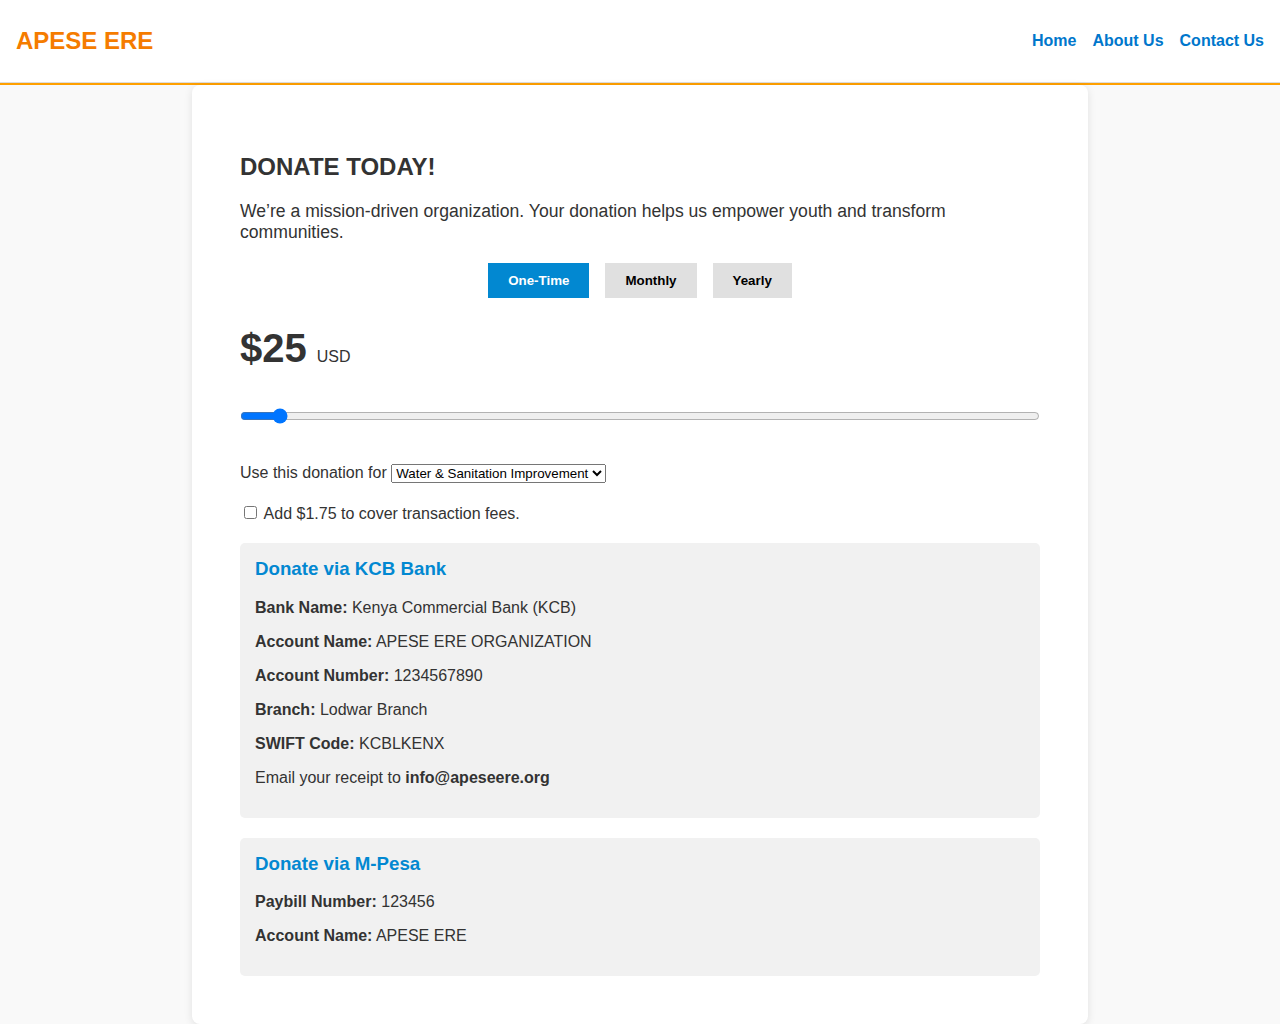
<file: donate.html>
<!DOCTYPE html>
<html lang="en">
<head>
  <meta charset="UTF-8" />
  <meta name="viewport" content="width=device-width, initial-scale=1.0" />
  <title>Donate to APESE ERE</title>
  <link rel="stylesheet" href="donate.css" />
  
</head>
<body>

  <header class="nav-header">
    <nav class="navbar">
      <div class="nav-logo">APESE ERE</div>
      <ul class="nav-menu">
        <li><a href="index.html">Home</a></li>
        <li><a href="about.html">About Us</a></li>
        <li><a href="contact.html">Contact Us</a></li>
      </ul>
    </nav>
  </header>

  <div class="donation-container">
    <h2>DONATE TODAY!</h2>
    <p class="subtext">We’re a mission-driven organization. Your donation helps us empower youth and transform communities.</p>

    <div class="donation-type">
      <button class="type-btn active">One-Time</button>
      <button class="type-btn">Monthly</button>
      <button class="type-btn">Yearly</button>
    </div>

    <div class="amount-display">
      <h1>$<span id="amountValue">25</span></h1>
      <p class="currency">USD</p>
    </div>

    <input type="range" id="amountSlider" min="5" max="500" value="25" />

    <div class="purpose-section">
      <label for="purpose">Use this donation for</label>
      <select id="purpose">
        <option>Water & Sanitation Improvement</option>
        <option>Youth Empowerment Programs</option>
        <option>Health and Education Support</option>
      </select>
    </div>

    <div class="cover-fees">
      <input type="checkbox" id="coverFees" />
      <label for="coverFees">Add <span id="feeDisplay">$1.75</span> to cover transaction fees.</label>
    </div>

    <div class="bank-info">
      <h3>Donate via KCB Bank</h3>
      <p><strong>Bank Name:</strong> Kenya Commercial Bank (KCB)</p>
      <p><strong>Account Name:</strong> APESE ERE ORGANIZATION</p>
      <p><strong>Account Number:</strong> 1234567890</p>
      <p><strong>Branch:</strong> Lodwar Branch</p>
      <p><strong>SWIFT Code:</strong> KCBLKENX</p>
      <p>Email your receipt to <strong>info@apeseere.org</strong></p>
    </div>

    <div class="mpesa-info">
      <h3>Donate via M-Pesa</h3>
      <p><strong>Paybill Number:</strong> 123456</p>
      <p><strong>Account Name:</strong> APESE ERE</p>
    </div>
  </div>

  <script>
    const amountSlider = document.getElementById("amountSlider");
    const amountValue = document.getElementById("amountValue");
    const feeDisplay = document.getElementById("feeDisplay");
    const coverFees = document.getElementById("coverFees");

    amountSlider.addEventListener("input", () => {
      amountValue.textContent = amountSlider.value;
      if (coverFees.checked) updateFee();
    });

    coverFees.addEventListener("change", () => {
      updateFee();
    });

    function updateFee() {
      const fee = (parseFloat(amountSlider.value) * 0.07).toFixed(2);
      feeDisplay.textContent = `$${fee}`;
    }
  </script>

</body>
</html>
</file>
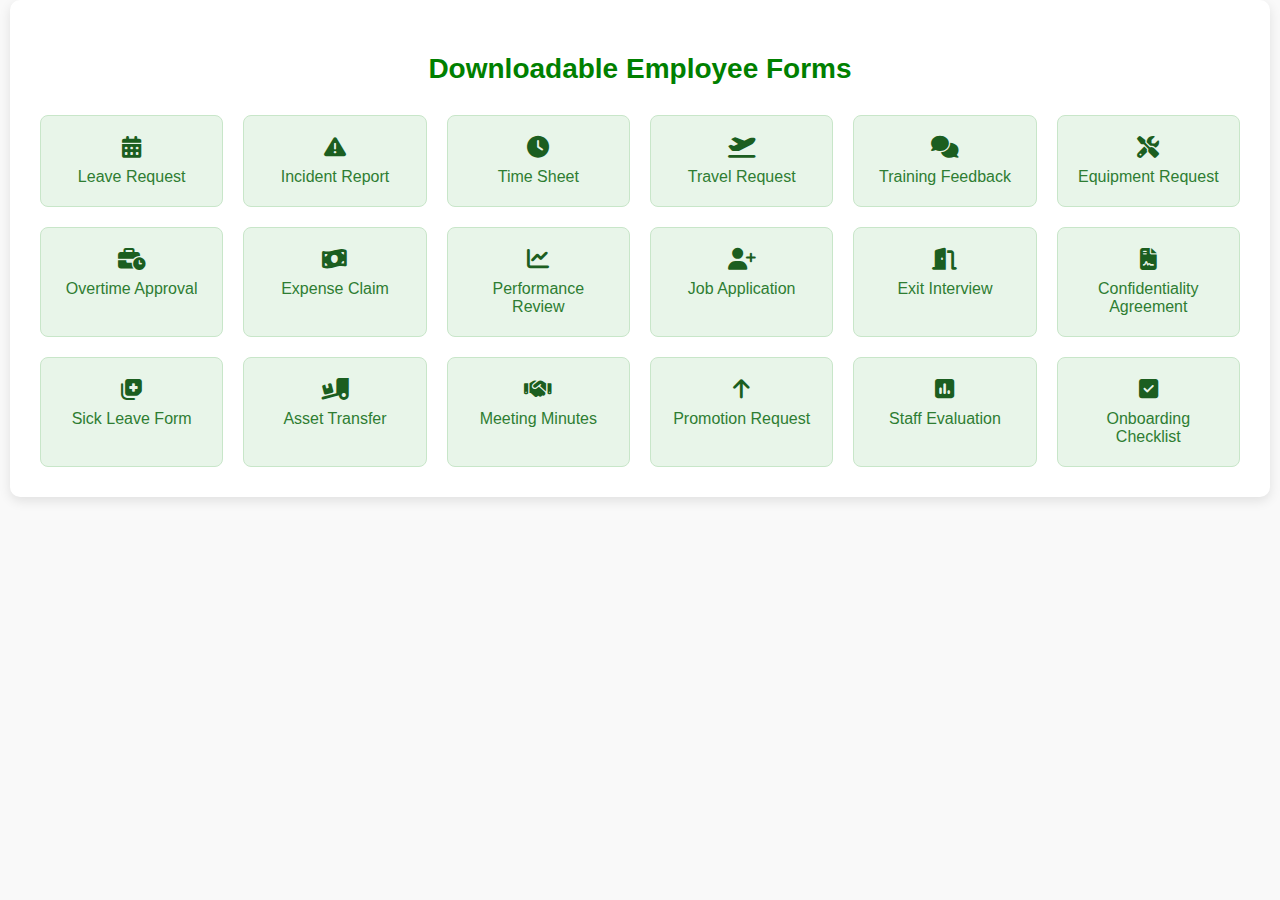
<file: form.html>
<!DOCTYPE html>
<html lang="en">
<head>
  <meta charset="UTF-8" />
  <meta name="viewport" content="width=device-width, initial-scale=1.0"/>
  <title>Employee Forms</title>
  <link rel="stylesheet" href="form.css">
  <link rel="stylesheet" href="https://cdnjs.cloudflare.com/ajax/libs/font-awesome/6.4.0/css/all.min.css">
</head>
<body>

<section class="employee-forms">
  <h2>Downloadable Employee Forms</h2>
  <div class="form-grid">
    <a href="forms/leave-request.docx" class="form-card" download><i class="fas fa-calendar-alt"></i><br>Leave Request</a>
    <a href="forms/incident-report.docx" class="form-card" download><i class="fas fa-exclamation-triangle"></i><br>Incident Report</a>
    <a href="forms/time-sheet.xlsx" class="form-card" download><i class="fas fa-clock"></i><br>Time Sheet</a>
    <a href="forms/travel-request.pdf" class="form-card" download><i class="fas fa-plane-departure"></i><br>Travel Request</a>
    <a href="forms/training-feedback.docx" class="form-card" download><i class="fas fa-comments"></i><br>Training Feedback</a>
    <a href="forms/equipment-request.docx" class="form-card" download><i class="fas fa-tools"></i><br>Equipment Request</a>
    <a href="forms/overtime-approval.docx" class="form-card" download><i class="fas fa-business-time"></i><br>Overtime Approval</a>
    <a href="forms/expense-claim.xlsx" class="form-card" download><i class="fas fa-money-bill-wave"></i><br>Expense Claim</a>
    <a href="forms/performance-review.docx" class="form-card" download><i class="fas fa-chart-line"></i><br>Performance Review</a>
    <a href="forms/job-application.docx" class="form-card" download><i class="fas fa-user-plus"></i><br>Job Application</a>
    <a href="forms/exit-interview.docx" class="form-card" download><i class="fas fa-door-open"></i><br>Exit Interview</a>
    <a href="forms/confidentiality-agreement.pdf" class="form-card" download><i class="fas fa-file-contract"></i><br>Confidentiality Agreement</a>
    <a href="forms/sick-leave.docx" class="form-card" download><i class="fas fa-notes-medical"></i><br>Sick Leave Form</a>
    <a href="forms/asset-transfer.pdf" class="form-card" download><i class="fas fa-truck-loading"></i><br>Asset Transfer</a>
    <a href="forms/meeting-minutes-template.docx" class="form-card" download><i class="fas fa-handshake"></i><br>Meeting Minutes</a>
    <a href="forms/promotion-request.docx" class="form-card" download><i class="fas fa-arrow-up"></i><br>Promotion Request</a>
    <a href="forms/staff-evaluation.docx" class="form-card" download><i class="fas fa-poll"></i><br>Staff Evaluation</a>
    <a href="forms/onboarding-checklist.pdf" class="form-card" download><i class="fas fa-check-square"></i><br>Onboarding Checklist</a>
  </div>
</section>

</body>
</html>
</file>
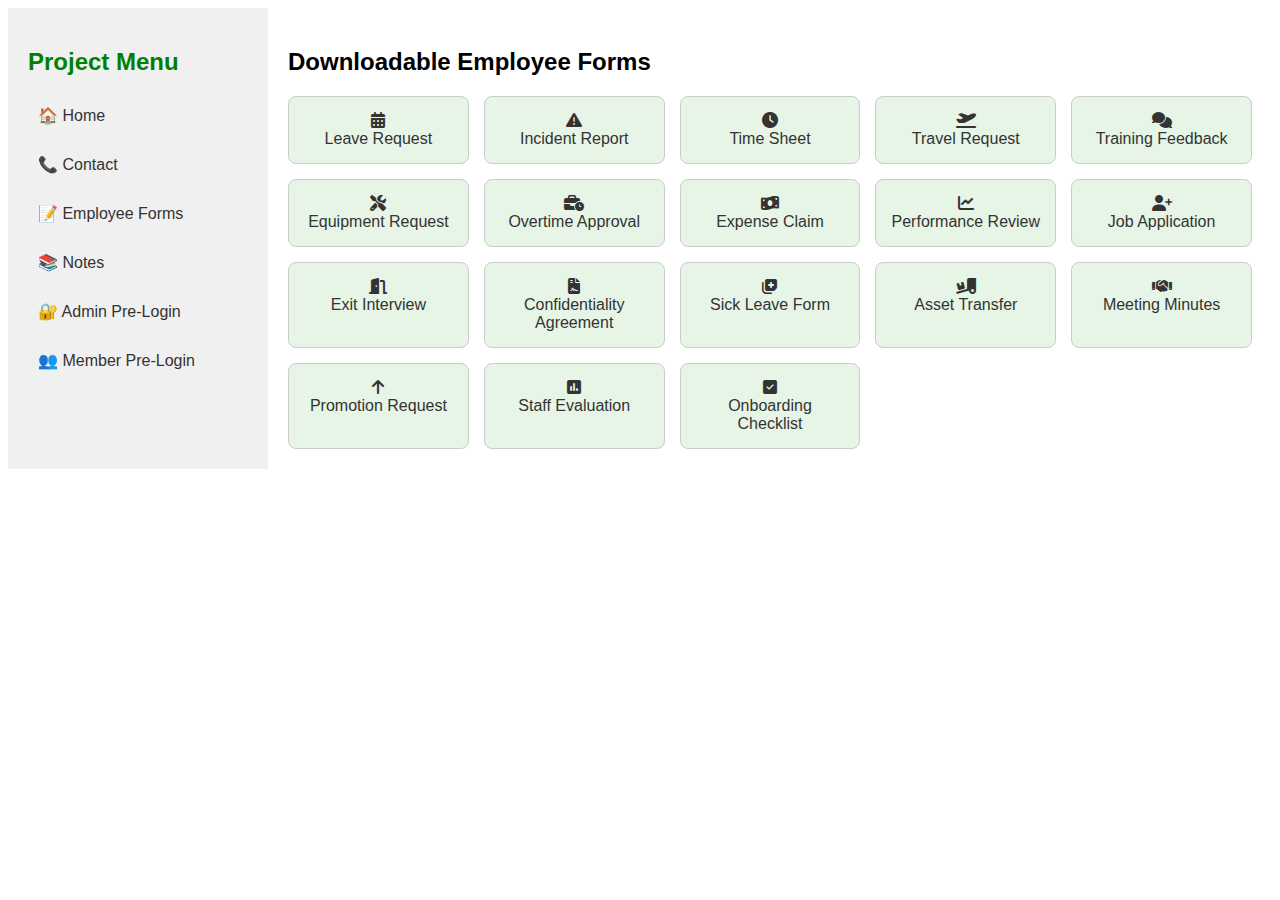
<file: project.html>
<!DOCTYPE html>
<html lang="en">
<head>
  <meta charset="UTF-8" />
  <meta name="viewport" content="width=device-width, initial-scale=1.0"/>
  <title>APESE ERE - Projects</title>
  <link rel="stylesheet" href="https://cdnjs.cloudflare.com/ajax/libs/font-awesome/6.4.0/css/all.min.css" />
  <link rel="stylesheet" href="project.css">
  
</head>
<body>

<div class="sidebar">
  <h2>Project Menu</h2>
  <ul>
    <li><a href="index.html">🏠 Home</a></li>
    <li><a href="contact.html">📞 Contact</a></li>
    <li><a onclick="showSection('forms')">📝 Employee Forms</a></li>
    <li><a onclick="showSection('notes')">📚 Notes</a></li>
    <li><a onclick="showSection('admin')">🔐 Admin Pre-Login</a></li>
    <li><a onclick="showSection('member')">👥 Member Pre-Login</a></li>
  </ul>
</div>

<div id="forms" class="form-section active">
  <h2>Downloadable Employee Forms</h2>
  <div class="form-grid">
    <a href="forms/leave-request.docx" class="form-card" download><i class="fas fa-calendar-alt"></i><br>Leave Request</a>
    <a href="forms/incident-report.docx" class="form-card" download><i class="fas fa-exclamation-triangle"></i><br>Incident Report</a>
    <a href="forms/time-sheet.xlsx" class="form-card" download><i class="fas fa-clock"></i><br>Time Sheet</a>
    <a href="forms/travel-request.pdf" class="form-card" download><i class="fas fa-plane-departure"></i><br>Travel Request</a>
    <a href="forms/training-feedback.docx" class="form-card" download><i class="fas fa-comments"></i><br>Training Feedback</a>
    <a href="forms/equipment-request.docx" class="form-card" download><i class="fas fa-tools"></i><br>Equipment Request</a>
    <a href="forms/overtime-approval.docx" class="form-card" download><i class="fas fa-business-time"></i><br>Overtime Approval</a>
    <a href="forms/expense-claim.xlsx" class="form-card" download><i class="fas fa-money-bill-wave"></i><br>Expense Claim</a>
    <a href="forms/performance-review.docx" class="form-card" download><i class="fas fa-chart-line"></i><br>Performance Review</a>
    <a href="forms/job-application.docx" class="form-card" download><i class="fas fa-user-plus"></i><br>Job Application</a>
    <a href="forms/exit-interview.docx" class="form-card" download><i class="fas fa-door-open"></i><br>Exit Interview</a>
    <a href="forms/confidentiality-agreement.pdf" class="form-card" download><i class="fas fa-file-contract"></i><br>Confidentiality Agreement</a>
    <a href="forms/sick-leave.docx" class="form-card" download><i class="fas fa-notes-medical"></i><br>Sick Leave Form</a>
    <a href="forms/asset-transfer.pdf" class="form-card" download><i class="fas fa-truck-loading"></i><br>Asset Transfer</a>
    <a href="forms/meeting-minutes-template.docx" class="form-card" download><i class="fas fa-handshake"></i><br>Meeting Minutes</a>
    <a href="forms/promotion-request.docx" class="form-card" download><i class="fas fa-arrow-up"></i><br>Promotion Request</a>
    <a href="forms/staff-evaluation.docx" class="form-card" download><i class="fas fa-poll"></i><br>Staff Evaluation</a>
    <a href="forms/onboarding-checklist.pdf" class="form-card" download><i class="fas fa-check-square"></i><br>Onboarding Checklist</a>
  </div>
</div>

<div id="notes" class="note-section">
  <h2>Program Notes</h2>
  <div class="note-card">
    <h3>GBV - Gender-Based Violence</h3>
    <h4>Community Sensitization</h4>
    <p>Community sensitization campaigns were launched in March to raise awareness on GBV across Turkana. Sessions included survivors’ stories, legal rights education, and reporting mechanisms.</p>
  </div>
  <div class="note-card">
    <h3>PrEP - Pre-Exposure Prophylaxis</h3>
    <h4>Targeted Outreach</h4>
    <p>Youth-focused outreach began in April targeting high-risk groups. Mobile clinics distributed materials and provided one-on-one counseling.</p>
  </div>
  <div class="note-card">
    <h3>PEP - Post-Exposure Prophylaxis</h3>
    <h4>Emergency Kit Distribution</h4>
    <p>APESE ERE distributed PEP kits to 4 key health facilities in Lodwar, Lokichar, Kakuma, and Kalokol. These kits are critical for timely GBV response.</p>
  </div>
  <div class="note-card">
    <h3>Life Skills</h3>
    <h4>Mentorship Program</h4>
    <p>Weekly mentorship sessions are ongoing in Lodwar secondary schools. Topics include goal-setting, conflict resolution, career paths, and resilience building.</p>
  </div>
  <div class="note-card">
    <h3>Healthy & Unhealthy Relationships</h3>
    <h4>School-Based Discussions</h4>
    <p>Discussion forums were launched in 5 schools, focusing on identifying red flags in relationships, building trust, and preventing emotional abuse among adolescents.</p>
  </div>
</div>

<div id="admin" class="prelogin-section">
  <div class="prelogin-box">
    <h2>Admin Pre-Login</h2>
    <form id="adminForm" action="https://script.google.com/macros/s/AKfycbymuBkURCsSH2ZrotXTTe0WKnPilk6iWO_dn9kzJagqFbD3FefKmpPi2s87Vhv154ga/exec" method="POST" target="_blank">
      <input type="text" name="name" placeholder="Full Name" required>
      <input type="email" name="email" placeholder="Admin Email" required>
      <input type="password" name="code" placeholder="Admin Access Code" required>
      <button type="submit">Enter Admin Panel</button>
    </form>
  </div>
</div>

<div id="member" class="prelogin-section">
  <div class="prelogin-box">
    <h2>Member Pre-Login</h2>
    <form id="memberForm" action="https://script.google.com/macros/s/YOUR_MEMBER_SCRIPT_ID/exec" method="POST" target="_blank">
      <input type="text" name="name" placeholder="Full Name" required>
      <input type="email" name="email" placeholder="Your Email" required>
      <button type="submit">Enter Members Page</button>
    </form>
  </div>
</div>

<script>
  function showSection(id) {
    const sections = document.querySelectorAll(".form-section, .note-section, .prelogin-section");
    sections.forEach(section => section.classList.remove("active"));
    document.getElementById(id).classList.add("active");
  }
</script>

</body>
</html>
</file>
<file: donate.css>
body {
      font-family: Arial, sans-serif;
      margin: 0;
      padding: 0;
      background-color: #f9f9f9;
      color: #333;
    }
    .nav-header {
      background: white;
      border-bottom: 2px solid #ffa000;
    }
    .navbar {
      display: flex;
      justify-content: space-between;
      align-items: center;
      padding: 10px 30px;
    }
    .nav-logo {
      font-size: 1.8em;
      font-weight: bold;
      color: #f57c00;
    }
    .nav-menu {
      list-style: none;
      display: flex;
      gap: 20px;
    }
    .nav-menu li a {
      text-decoration: none;
      color: #0288d1;
      font-weight: bold;
    }
    .donation-container {
      max-width: 700px;
      margin: 30px auto;
      background: white;
      padding: 30px;
      border-radius: 8px;
      box-shadow: 0 2px 8px rgba(0,0,0,0.1);
    }
    .subtext {
      font-size: 1.1em;
      margin-bottom: 20px;
    }
    .donation-type {
      display: flex;
      justify-content: space-around;
      margin: 20px 0;
    }
    .type-btn {
      padding: 10px 20px;
      border: none;
      background: #e0e0e0;
      cursor: pointer;
      font-weight: bold;
    }
    .type-btn.active {
      background: #0288d1;
      color: white;
    }
    .amount-display {
      display: flex;
      align-items: baseline;
      gap: 10px;
      margin-bottom: 10px;
    }
    #amountSlider {
      width: 100%;
      margin-bottom: 20px;
    }
    .purpose-section, .cover-fees {
      margin: 20px 0;
    }
    .bank-info, .mpesa-info {
      background: #f1f1f1;
      padding: 15px;
      border-radius: 5px;
      margin-top: 20px;
    }
    h3 {
      margin-top: 0;
      color: #0288d1;
    }/* Base styling - mobile-first approach */
body {
  font-family: 'Segoe UI', Tahoma, Geneva, Verdana, sans-serif;
  margin: 0;
  padding: 0;
  box-sizing: border-box;
  background-color: #f9f9f9;
  color: #333;
}

.navbar, .donation-container, .footer-columns {
  padding: 1rem;
}

.navbar {
  display: flex;
  justify-content: space-between;
  align-items: center;
  flex-wrap: wrap;
  background-color: #fff;
  border-bottom: 1px solid #ddd;
}

.nav-menu {
  list-style: none;
  display: flex;
  gap: 1rem;
  padding-left: 0;
}

.nav-menu li a {
  text-decoration: none;
  color: #0077cc;
  font-weight: bold;
}

.donation-container {
  max-width: 800px;
  margin: 0 auto;
  background-color: #fff;
  border-radius: 8px;
  padding: 2rem;
  box-shadow: 0 2px 8px rgba(0, 0, 0, 0.1);
}

.amount-display h1 {
  font-size: 2rem;
  margin: 0.5rem 0;
}

input[type="range"] {
  width: 100%;
  margin: 1rem 0;
}

/* Responsive layout for tablet and desktop */
@media (min-width: 600px) {
  .nav-menu {
    justify-content: flex-end;
  }

  .donation-type {
    display: flex;
    gap: 1rem;
    justify-content: center;
  }

  .footer-columns {
    display: flex;
    justify-content: space-between;
    flex-wrap: wrap;
  }
}

/* Larger screens */
@media (min-width: 1024px) {
  .donation-container {
    padding: 3rem;
  }

  .amount-display h1 {
    font-size: 2.5rem;
  }

  .nav-logo {
    font-size: 1.5rem;
  }
}
</file>
<file: form.css>
body {
  font-family: 'Segoe UI', Tahoma, Geneva, Verdana, sans-serif;
  background-color: #f4f4f4;
  margin: 0;
  padding: 20px;
}

.employee-forms {
  max-width: 1200px;
  margin: auto;
  background: #fff;
  border-radius: 10px;
  padding: 30px;
  box-shadow: 0 4px 12px rgba(0, 0, 0, 0.1);
}

.employee-forms h2 {
  text-align: center;
  margin-bottom: 30px;
  color: green;
  font-size: 28px;
}

.form-grid {
  display: grid;
  grid-template-columns: repeat(auto-fit, minmax(180px, 1fr));
  gap: 20px;
}

.form-card {
  background-color: #e8f5e9;
  border: 1px solid #c8e6c9;
  border-radius: 8px;
  padding: 20px;
  text-align: center;
  transition: transform 0.2s ease, box-shadow 0.2s ease;
  text-decoration: none;
  color: #2e7d32;
  font-weight: 500;
}

.form-card i {
  font-size: 22px;
  margin-bottom: 10px;
  color: #1b5e20;
}

.form-card:hover {
  transform: translateY(-5px);
  box-shadow: 0 6px 15px rgba(0, 0, 0, 0.1);
  background-color: #c8e6c9;
}
/* Base styling - mobile-first approach */
body {
  font-family: 'Segoe UI', Tahoma, Geneva, Verdana, sans-serif;
  margin: 0;
  padding: 0;
  box-sizing: border-box;
  background-color: #f9f9f9;
  color: #333;
}

.navbar, .donation-container, .footer-columns {
  padding: 1rem;
}

.navbar {
  display: flex;
  justify-content: space-between;
  align-items: center;
  flex-wrap: wrap;
  background-color: #fff;
  border-bottom: 1px solid #ddd;
}

.nav-menu {
  list-style: none;
  display: flex;
  gap: 1rem;
  padding-left: 0;
}

.nav-menu li a {
  text-decoration: none;
  color: #0077cc;
  font-weight: bold;
}

.donation-container {
  max-width: 800px;
  margin: 0 auto;
  background-color: #fff;
  border-radius: 8px;
  padding: 2rem;
  box-shadow: 0 2px 8px rgba(0, 0, 0, 0.1);
}

.amount-display h1 {
  font-size: 2rem;
  margin: 0.5rem 0;
}

input[type="range"] {
  width: 100%;
  margin: 1rem 0;
}

/* Responsive layout for tablet and desktop */
@media (min-width: 600px) {
  .nav-menu {
    justify-content: flex-end;
  }

  .donation-type {
    display: flex;
    gap: 1rem;
    justify-content: center;
  }

  .footer-columns {
    display: flex;
    justify-content: space-between;
    flex-wrap: wrap;
  }
}

/* Larger screens */
@media (min-width: 1024px) {
  .donation-container {
    padding: 3rem;
  }

  .amount-display h1 {
    font-size: 2.5rem;
  }

  .nav-logo {
    font-size: 1.5rem;
  }
}
</file>
<file: project.css>
body {
      display: flex;
      font-family: Arial, sans-serif;
    }
    .sidebar {
      width: 220px;
      background: #f0f0f0;
      padding: 20px;
      position: sticky;
      top: 0;
      max-height: 100vh;
      overflow-y: auto;
    }
    .sidebar h2 {
      color: green;
    }
    .sidebar ul {
      list-style: none;
      padding: 0;
    }
    .sidebar ul li {
      margin: 10px 0;
    }
    .sidebar ul li a {
      text-decoration: none;
      color: #333;
      display: block;
      padding: 10px;
      border-radius: 5px;
    }
    .sidebar ul li a:hover {
      background-color: #e0f5e0;
      color: green;
    }
    .note-section, .prelogin-section, .form-section {
      display: none;
      padding: 20px;
      flex-grow: 1;
    }
    .note-section.active, .prelogin-section.active, .form-section.active {
      display: block;
    }
    .note-card {
      background: #fff;
      padding: 15px;
      margin-bottom: 20px;
      border-left: 4px solid green;
    }
    .form-grid {
      display: grid;
      grid-template-columns: repeat(auto-fit, minmax(180px, 1fr));
      gap: 15px;
    }
    .form-card {
      display: block;
      text-align: center;
      padding: 15px;
      background-color: #e6f5e6;
      color: #333;
      text-decoration: none;
      border-radius: 8px;
      border: 1px solid #ccc;
    }
    .form-card:hover {
      background-color: #d2f0d2;
      color: green;
    }
    .prelogin-box {
      background: #f9f9f9;
      padding: 20px;
      border-radius: 8px;
      max-width: 500px;
      margin: auto;
      box-shadow: 0 0 10px rgba(0,0,0,0.1);
    }
    .prelogin-box h2 {
      text-align: center;
      color: green;
    }
    .prelogin-box form input, .prelogin-box form button {
      display: block;
      width: 100%;
      margin: 10px 0;
      padding: 10px;
      font-size: 16px;
    }
    .prelogin-box form button {
      background-color: green;
      color: white;
      border: none;
      cursor: pointer;
    }
    .prelogin-box form button:hover {
      background-color: darkgreen;
    }
</file>
